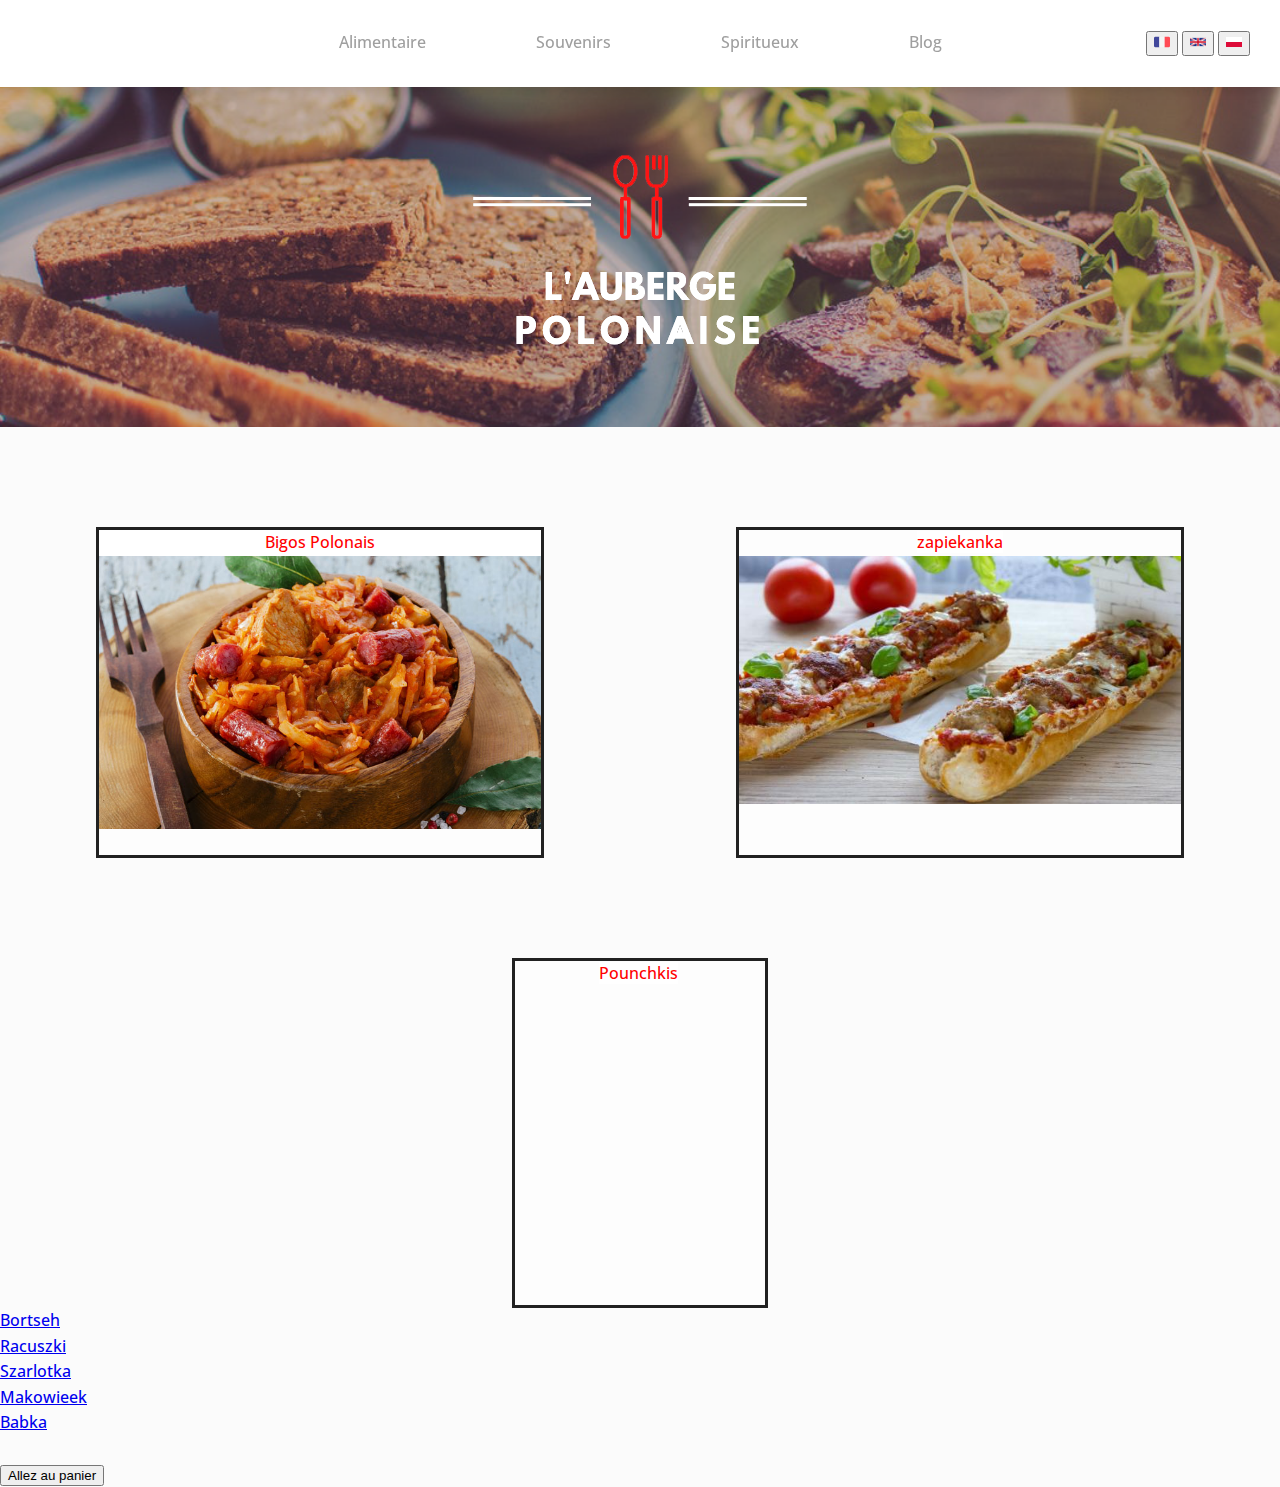
<file: index.html>
<!DOCTYPE html>
<html lang="fr-FR">
<head>
    <meta charset="UTF-8">
    <meta name="viewport" content="width=device-width, initial-scale=1.0">
    <meta http-equiv="X-UA-Compatible" content="ie=edge">
    <title>A propos de nous ! </title>
    <link rel="stylesheet" href="style.css">
    <link rel="stylesheet" href="verif.css">
    <link rel="stylesheet" href="https://use.fontawesome.com/releases/v5.6.3/css/all.css" integrity="sha384-UHRtZLI+pbxtHCWp1t77Bi1L4ZtiqrqD80Kn4Z8NTSRyMA2Fd33n5dQ8lWUE00s/" crossorigin="anonymous">
    <meta name="description" content="A propos de nous et de notre magasin ! Découvrez la ou tout a commencer ! ">
    <meta name="keywords" content="magasin, polonais, e-commerce, local, spécialité, divers">
</head>
<body>
    <header class="top-bar">
        <nav>
            <a href="#" class="alim">Alimentaire</a>
            <a href="#" class="souvenir">Souvenirs</a>
            <a href="#" class="spiritueux">Spiritueux</a>
            <a href="#" class="blog">Blog</a>
        </nav>
        <nav>
        <div class="social">
                <button class="lang button" onclick="changeLanguage('fr')"><img src="img/icofr.png" alt="Traduction Française" title="Traduction Française" class="button-flag"></button>
                <button class="lang button" onclick="changeLanguage('en')"><img src="img/icoengl.png" alt="Traduction Anglaise" title="Traduction Anglaise" class="button-flag"></button>
                <button class="lang button" onclick="changeLanguage('pl')"><img src="img/icopolo.png" alt="Traduction Polonaise" title="Traduction Polonaise" class="button-flag"></button>
        </div>
        </nav>
    </header>
<div class="banniere">
    <img src="img/logo.png" alt="Logo du site" class="logo-banner">
</div>
<div id="conteneur">      
        <div class="manip" href="#popup-product" onclick="loadProduct('bigos', '17€/kg', 'choucroute polonaise au paprika')">
            <div class="title">
            <a href="#">Bigos Polonais</a>
            <div class="image">
                <img src="img/bigos.jpeg">   
            </div>
            
        </div>
            </div>      
        <div class="manip"  href="#popup-product" onclick="loadProduct('zapiekanka', '20€/kg', 'demi baguette,champignon,fromage')">
            <a href="#">zapiekanka</a>
            <div class="image">
                <img src="img/zapiekanka.jpg">
            </div>
        </div>
</div> 
    <div id="conteneur1">

        <div class="man1">
                <a href="#">Pounchkis</a>
                <img class="img/Pounchkis.jpg">
            </div>
        </div>
    
        <div class="man2">
            <div class="title">
                <a href="#">Bortseh</a>
            </div>
        </div>

        <div class="man3">
            <div class="title">
                <a href="#">Racuszki</a>
            </div>
        </div>
    </div>
    <div id="conteneur3">
        <div class="ma1">
            <div class="title">
                <a href="#">Szarlotka</a>
            </div>
        </div>
        <div class="ma2">
            <div class="title">
                <a href="#">Makowieek</a>
            </div>
        </div>
        <div class="ma3">
            <div class="title">
                <a href="#">Babka</a>
            </div>
        </div>
    </div>


<br>
<button id="myBtn">Allez au panier</button> 

<div id="myModal" class="modal">
    <div class="modal-content">
        <div class="login">
                
                <div class="login-triangle"></div>   
                
                <h2 class="login-header">Vérification âge</h2>
                        <form class="login-container">
                            <p>Quel âge tu as ? <input type="number" class="age" name="age" placeholder="19" required/></p>
                            <button type="button" onclick="enter()" on class="login-button">Voir mon panier</button>
                        </form>
            </div>
    </div>
</div>

<div id="popup-product" class="overlay">
        <div class="popup">
            <h2 class="title"></h2>
            <a class="close" href="#" onclick="closePopup()" >&times;</a>
            <div class="prix"></div>
            <div class="content">
            </div>
        </div>
    </div>

<script>
function loadProduct(titre, prix, desc) {
    var popup = document.querySelector('.popup');
    popup.querySelector(".content").innerHTML = desc;
    popup.querySelector('.title').innerHTML = titre;
    popup.querySelector('.prix').innerHTML = prix;
    var overlay = document.querySelector('.overlay');
    overlay.style.visibility = "visible";
    overlay.style.opacity = "1";
}
function closePopup() {
    var overlay = document.querySelector('.overlay');
    overlay.style.visibility = "hidden";
    overlay.style.opacity = "0";
}
</script>
<script src="verification.js"></script>
<script src="lang.js"></script>
<script src="language.js?fgfdg"></script>
</body>
</html>
</file>
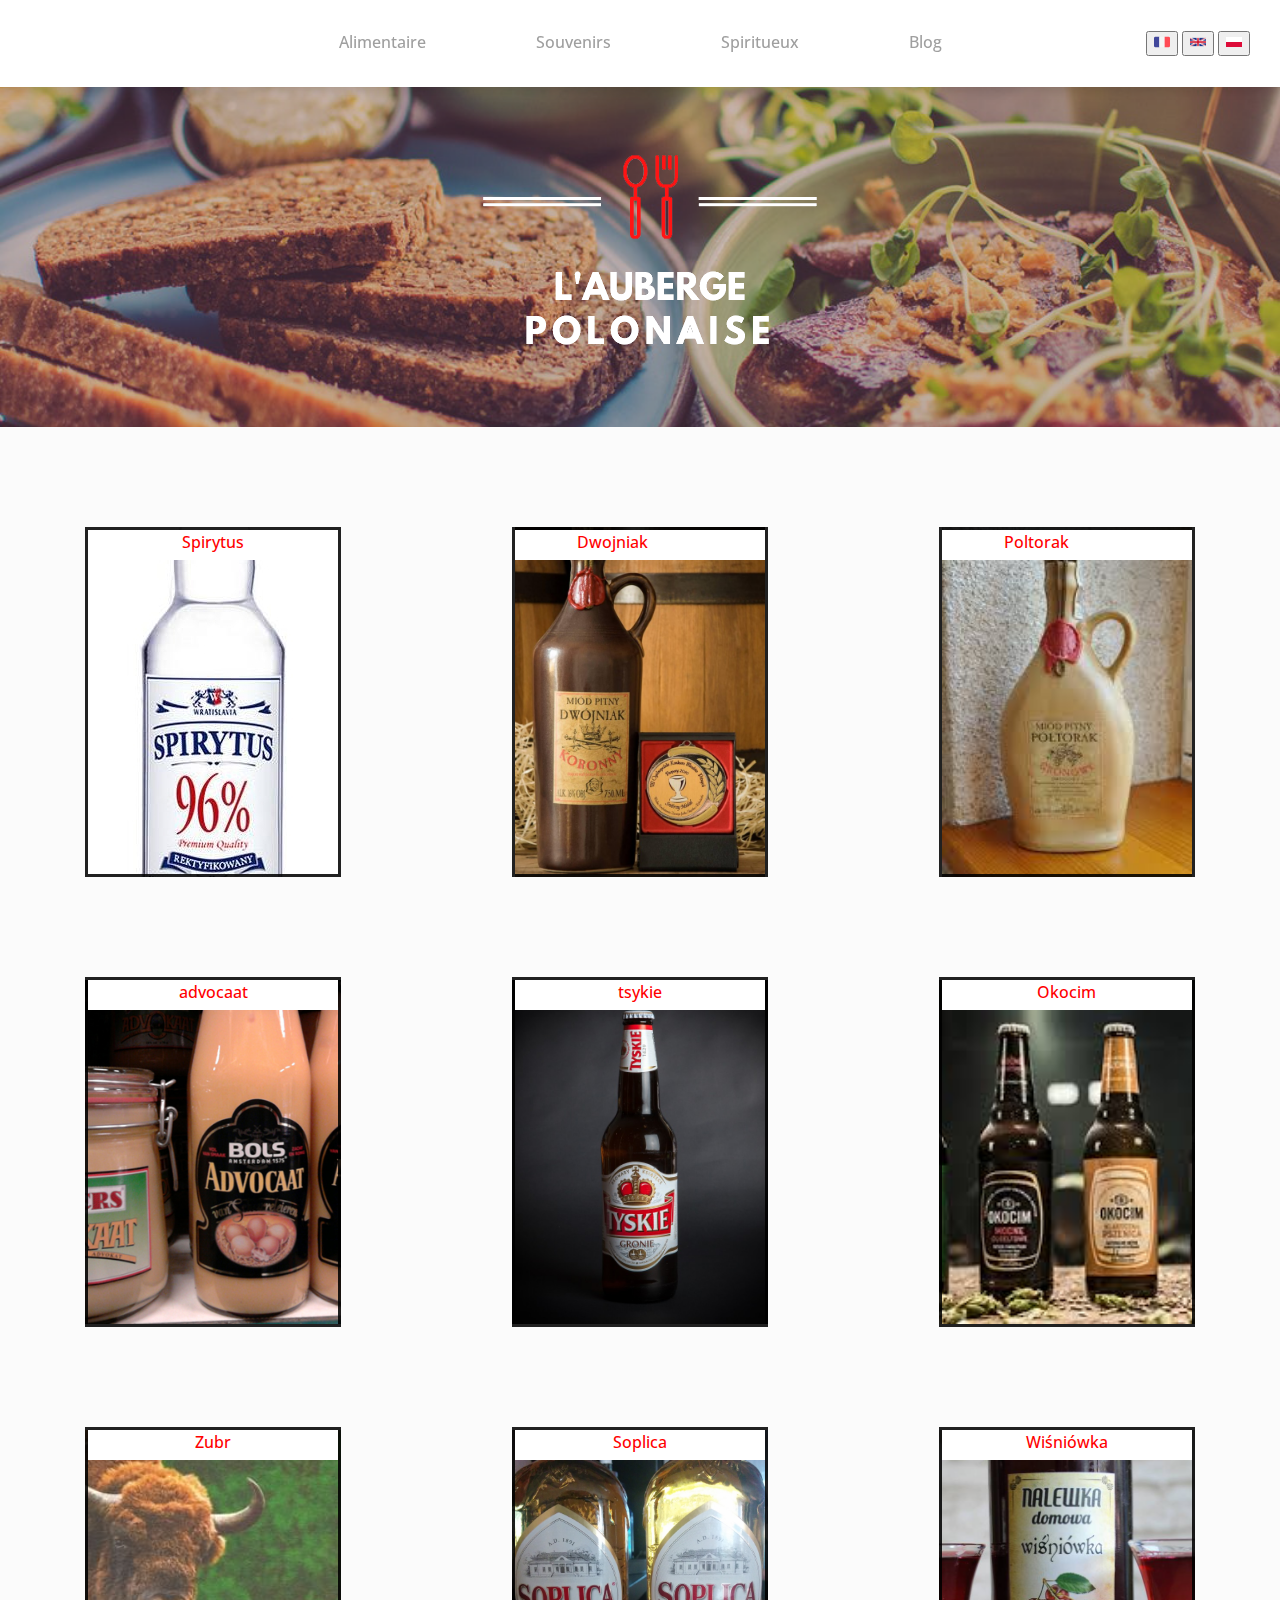
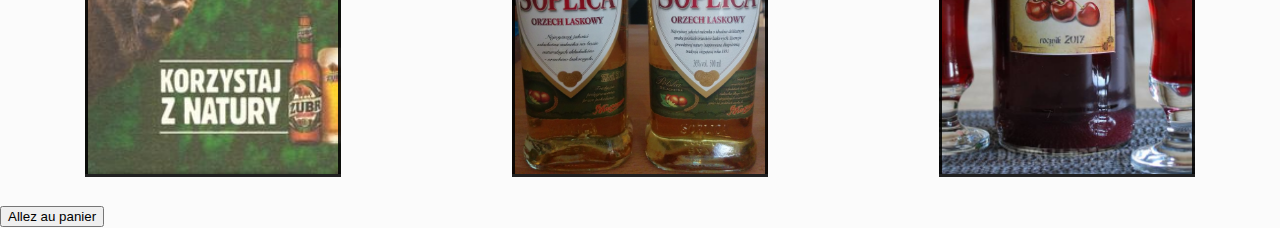
<file: alcoolindex.html>
<!DOCTYPE html>
<html lang="fr-FR">
<head>
    <meta charset="UTF-8">
    <meta name="viewport" content="width=device-width, initial-scale=1.0">
    <meta http-equiv="X-UA-Compatible" content="ie=edge">
    <title>A propos de nous ! </title>
    <link rel="stylesheet" href="stylespirit.css">
    <link rel="stylesheet" href="verif.css">
    <link rel="stylesheet" href="https://use.fontawesome.com/releases/v5.6.3/css/all.css" integrity="sha384-UHRtZLI+pbxtHCWp1t77Bi1L4ZtiqrqD80Kn4Z8NTSRyMA2Fd33n5dQ8lWUE00s/" crossorigin="anonymous">
    <meta name="description" content="A propos de nous et de notre magasin ! Découvrez la ou tout a commencer ! ">
    <meta name="keywords" content="magasin, polonais, e-commerce, local, spécialité, divers">
</head>
<body>
    <header class="top-bar">
        <nav>
            <a href="#" class="alim">Alimentaire</a>
            <a href="#" class="souvenir">Souvenirs</a>
            <a href="#" class="spiritueux">Spiritueux</a>
            <a href="#" class="blog">Blog</a>
        </nav>
        <nav>
        <div class="social">
                <button class="lang button" onclick="changeLanguage('fr')"><img src="img/icofr.png" alt="Traduction Française" title="Traduction Française" class="button-flag"></button>
                <button class="lang button" onclick="changeLanguage('en')"><img src="img/icoengl.png" alt="Traduction Anglaise" title="Traduction Anglaise" class="button-flag"></button>
                <button class="lang button" onclick="changeLanguage('pl')"><img src="img/icopolo.png" alt="Traduction Polonaise" title="Traduction Polonaise" class="button-flag"></button>
        </div>
        </nav>
    </header>
<div class="banniere">
    <img src="img/logo.png" alt="Logo du site" class="logo-banner">
</div>
<div id="conteneur">
        
        <div class="manip">
            <div class="title">
                <a href="#">Spirytus</a>
            </div>
        </div>
        
        <div class="manip2">
            <div class="title">
                <a href="#">Dwojniak</a>
            </div>
        </div>
        <div class="manip3">
            <div class="title">
                <a href="#">Poltorak</a>
            </div>
        </div>
    </div> 
    <div id="conteneur1">

        <div class="man1">
            <div class="title">
                <a href="#">advocaat</a>
            </div>
        </div>
    
        <div class="man2">
            <div class="title">
                <a href="#">tsykie</a>
            </div>
        </div>

        <div class="man3">
            <div class="title">
                <a href="#">Okocim</a>
            </div>
        </div>
    </div>
    <div id="conteneur3">
        <div class="ma1">
            <div class="title">
                <a href="#">Zubr</a>
            </div>
        </div>
        <div class="ma2">
            <div class="title">
                <a href="#">Soplica</a>
            </div>
        </div>
        <div class="ma3">
            <div class="title">
                <a href="#">Wiśniówka</a>
            </div>
        </div>
    </div>


<br>
<button id="myBtn">Allez au panier</button> 

<div id="myModal" class="modal">
    <div class="modal-content">
        <div class="login">
                
                <div class="login-triangle"></div>   
                
                <h2 class="login-header">Vérification âge</h2>
                        <form class="login-container">
                            <p>Quel âge tu as ? <input type="number" class="age" name="age" placeholder="19" required/></p>
                            <button type="button" onclick="enter()" on class="login-button">Voir mon panier</button>
                        </form>
            </div>
    </div>
</div>

<script src="verification.js"></script>
<script src="lang.js"></script>
<script src="language.js"></script>
</body>
</html>
</file>
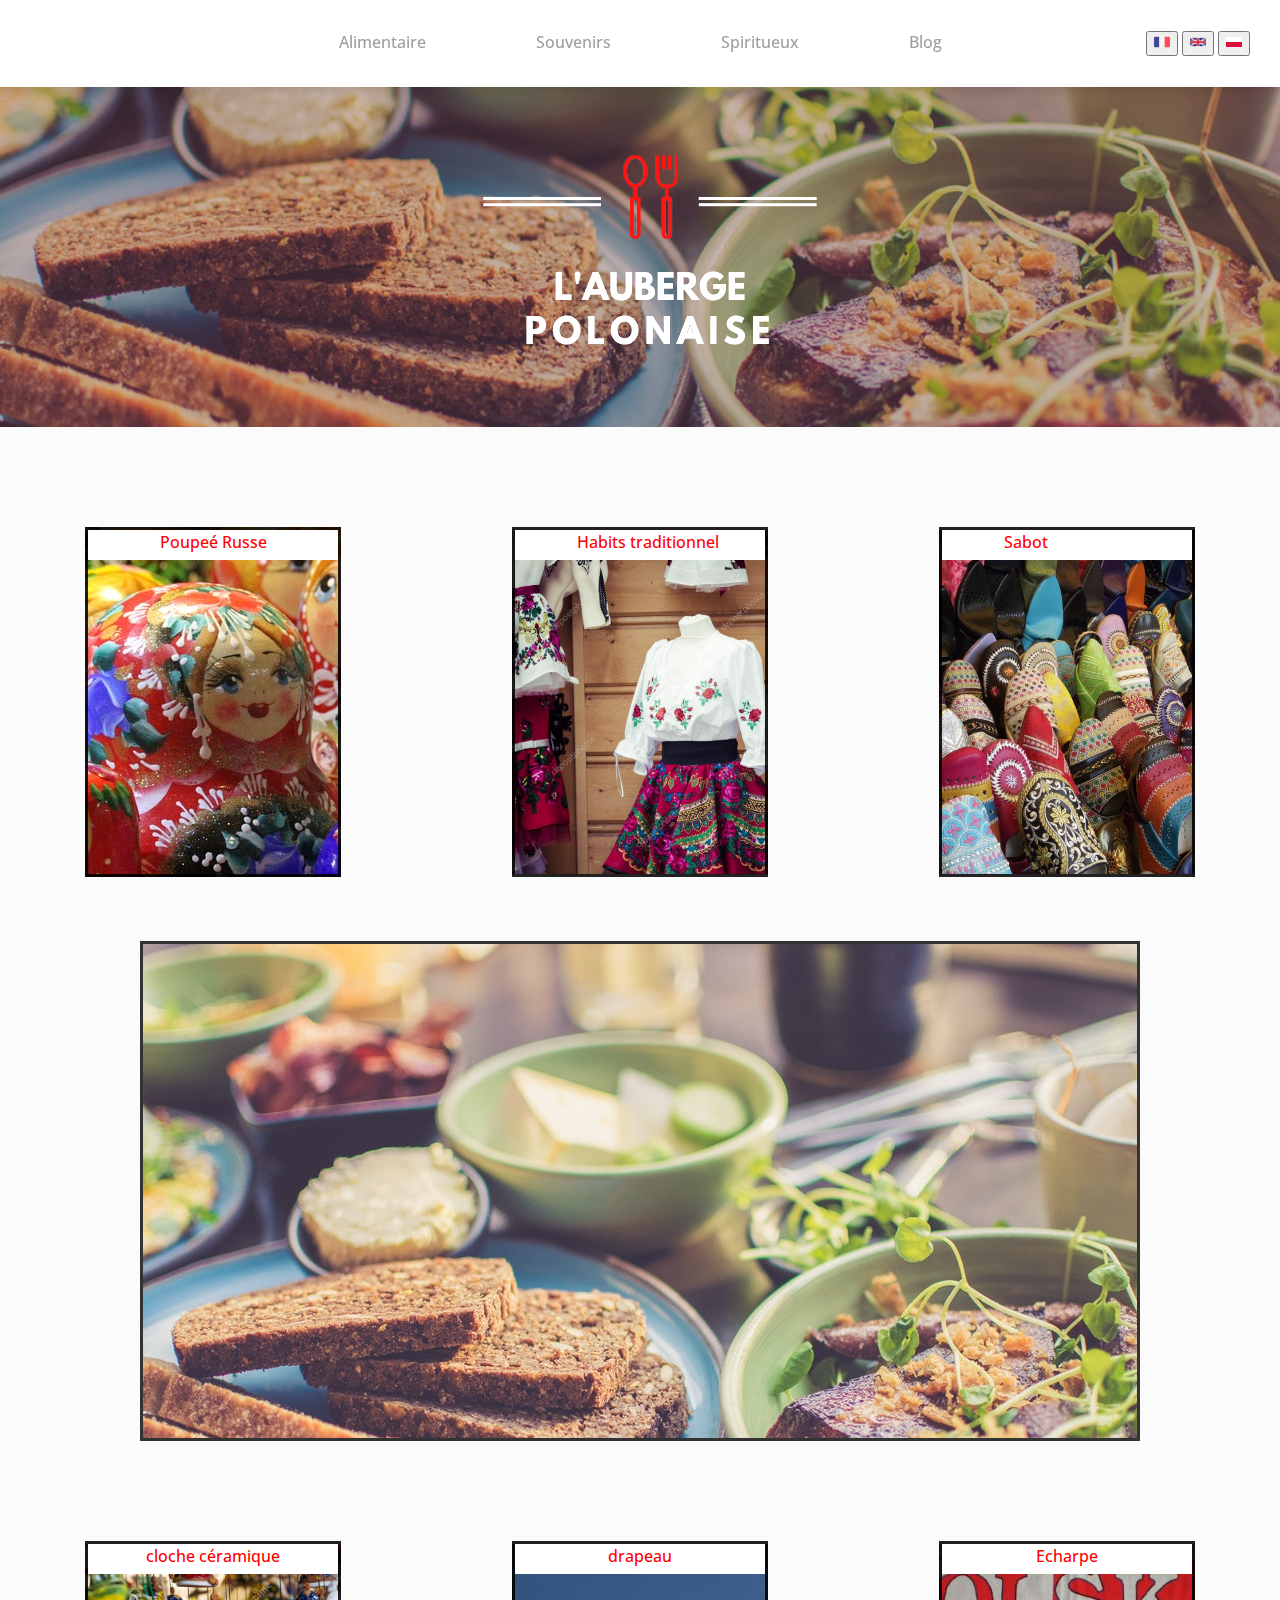
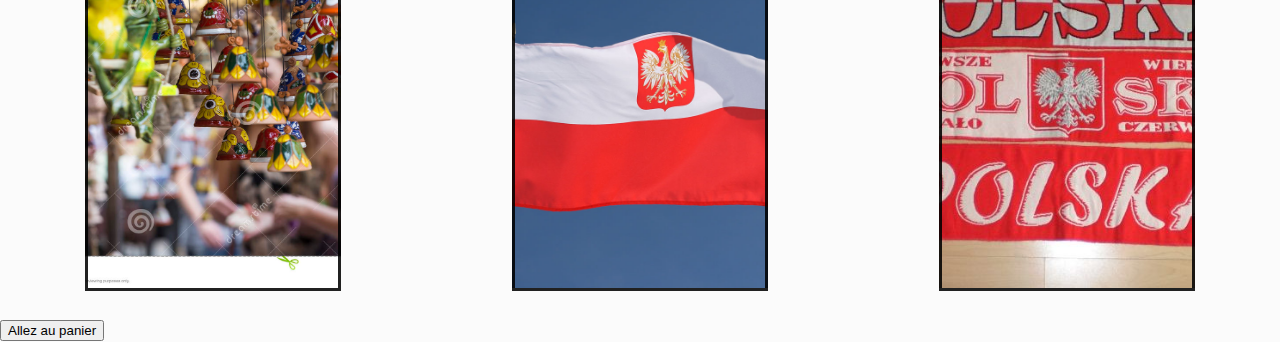
<file: indexsouvenir.html>
<!DOCTYPE html>
<html lang="fr-FR">
<head>
    <meta charset="UTF-8">
    <meta name="viewport" content="width=device-width, initial-scale=1.0">
    <meta http-equiv="X-UA-Compatible" content="ie=edge">
    <title>A propos de nous ! </title>
    <link rel="stylesheet" href="stylesouvenir.css">
    <link rel="stylesheet" href="verif.css">
    <link rel="stylesheet" href="https://use.fontawesome.com/releases/v5.6.3/css/all.css" integrity="sha384-UHRtZLI+pbxtHCWp1t77Bi1L4ZtiqrqD80Kn4Z8NTSRyMA2Fd33n5dQ8lWUE00s/" crossorigin="anonymous">
    <meta name="description" content="A propos de nous et de notre magasin ! Découvrez la ou tout a commencer ! ">
    <meta name="keywords" content="magasin, polonais, e-commerce, local, spécialité, divers">
</head>
<body>
    <header class="top-bar">
        <nav>
            <a href="#" class="alim">Alimentaire</a>
            <a href="#" class="souvenir">Souvenirs</a>
            <a href="#" class="spiritueux">Spiritueux</a>
            <a href="#" class="blog">Blog</a>
        </nav>
        <nav>
        <div class="social">
                <button class="lang button" onclick="changeLanguage('fr')"><img src="img/icofr.png" alt="Traduction Française" title="Traduction Française" class="button-flag"></button>
                <button class="lang button" onclick="changeLanguage('en')"><img src="img/icoengl.png" alt="Traduction Anglaise" title="Traduction Anglaise" class="button-flag"></button>
                <button class="lang button" onclick="changeLanguage('pl')"><img src="img/icopolo.png" alt="Traduction Polonaise" title="Traduction Polonaise" class="button-flag"></button>
        </div>
        </nav>
    </header>
<div class="banniere">
    <img src="img/logo.png" alt="Logo du site" class="logo-banner">
</div>
<div id="conteneur">
        
        <div class="manip">
            <div class="title">
                <a href="#">Poupeé Russe</a>
            </div>
        </div>
        
        <div class="manip2">
            <div class="title">
                <a href="#">Habits traditionnel</a>
            </div>
        </div>
        <div class="manip3">
            <div class="title">
                <a href="#">Sabot</a>
            </div>
        </div>
    </div> 
    <div class="diaporama1">

    </div>
    
    <div id="conteneur3">
        <div class="ma1">
            <div class="title">
                <a href="#">cloche céramique</a>
            </div>
        </div>
        <div class="ma2">
            <div class="title">
                <a href="#">drapeau</a>
            </div>
        </div>
        <div class="ma3">
            <div class="title">
                <a href="#">Echarpe</a>
            </div>
        </div>
    </div>


<br>
<button id="myBtn">Allez au panier</button> 

<div id="myModal" class="modal">
    <div class="modal-content">
        <div class="login">
                
                <div class="login-triangle"></div>   
                
                <h2 class="login-header">Vérification âge</h2>
                        <form class="login-container">
                            <p>Quel âge tu as ? <input type="number" class="age" name="age" placeholder="19" required/></p>
                            <button type="button" onclick="enter()" on class="login-button">Voir mon panier</button>
                        </form>
            </div>
    </div>
</div>

<script src="verification.js"></script>
<script src="lang.js"></script>
<script src="language.js"></script>
</body>
</html>
</file>
<file: style.css>
* {
    box-sizing: border-box;
}

body, html {
    font-size: 16px;
    font-weight: 500;
    color: rgba(0, 0, 0, 0.87);
    font-family: "Montserrat", sans-serif;
    line-height: 1.6;
    margin: 0;
    background: #fbfbfb;
}

.top-bar {
    background: #ffffff;
    position: fixed;
    top: 0px;
    right: 0px;
    left: 0px;
    width: 100%;
    padding: 30px;
    z-index: 3;
    box-shadow: 0 4px 10px rgba(0, 0, 0, .1);

}

.top-bar nav {
    text-align: center;
}

.top-bar nav a {
    color: #9f9f9f;
    text-decoration: none;
    font-weight: 500;
    margin: 0 53px;
}

.top-bar nav a:hover, .top-bar nav a.active{
    color: #e73131fd;
    text-decoration: underline;
}

.social {
    float: right;
    margin-top: -25px;
}

.social a {
    padding: 0px 12px;
    opacity: .4;
}

.social a:hover {
    opacity: 1;
}

.banniere {
    height: 427px;
    width: 100%;
    text-align: center;
    background: no-repeat center center / cover url("img/numeroun.png"); 
}

.logo-banner {
    margin-top: 30px;
}

#conteneur{  
    display:flex;
    justify-content: space-around;
}
.manip{
    height: 331px;
    width: 35%;
    background: rgba(255, 255, 255, 0.5);
    margin-top: 100px;
    text-align: center;
    border-style: solid;
    background-position: center;
    background-repeat: no-repeat;
}
.manip:hover {
    cursor: pointer;
}
.manip a {
    text-decoration: none;
    background: #ffffff;
    color: red;
    background-size: cover;
    opacity: 1;
}
.manip .image {
    max-width: 100%;
    height: 300px;
    overflow: hidden;
}
.manip .image img{
    max-width: 100%;
}
.manip .title {
    background: #ffffff;
    width: 100%;
    height: 30px;
}
/* .manip2{
    height: 463px;
    width: 706px;
    background: rgba(255, 255, 255, 0.5);  
    margin-top: 100px;
    border-style: solid;
    background-position: center;
    background-repeat: no-repeat;
    background-size: cover;
    margin-left: 600px;
}

.manip2 .title {
    background: #ffffff;
    width: 100%;
    height: 30px;
}

.manip2 a {
    text-decoration: none;
    background: #ffffff;
    text-decoration: none;
    color: red;
    text-align: center;
    background-size: cover;
    margin-left: 25%;
}

.manip3 .title {
    background: #ffffff;
    width: 100%;
    height: 30px;
}

.manip3 a {
    text-decoration: none;
    background: #ffffff;
    text-decoration: none;
    color: red;
    text-align: center;
    background-size: cover;
    margin-left: 25%;
}
.manip3{
    height: 350px;
    width: 20%;
    background: rgba(29, 29, 29, 0.5);
    margin-top: 100px;
    border-style: solid;
    background: url(img/chou.jpg);
    background-position: center;
    background-repeat: no-repeat;
    background-size: cover;
} */
#conteneur1{
    display:flex;
    justify-content: space-around;
}
.man1{
    height: 350px;
    width: 20%;
    background: rgba(255, 255, 255, 0.5);
    margin-top: 100px;
    text-align: center;
    border-style: solid;
    

}
/*.man1{
    height: 331px;
    width: 35%;
    background: rgba(255, 255, 255, 0.5);
    margin-top: 100px;
    text-align: center;
    border-style: solid;
    background-position: center;
    background-repeat: no-repeat;
}*/
.man1:hover {
    cursor: pointer;
}
.man1 a {
    text-decoration: none;
    background: #ffffff;
    color: red;
    background-size: cover;
    opacity: 1;
}
.man1 .image {
    max-width: 100%;
    height: 300px;
    overflow: hidden;
}
.man1 .image img{
    max-width: 100%;
}
/*.man1{
    height: 350px;
    width: 20%;
    background: rgba(255, 255, 255, 0.5);
    margin-top: 100px;
    text-align: center;
    border-style: solid;
    background: url(img/pounchkis.jpg);
    background-position: center;
    background-repeat: no-repeat;
    background-size: cover;
}*/

.man1 a {
    text-decoration: none;
    background: #ffffff;
    color: red;
    background-size: cover;
    opacity: 1;
}

.man1 .title {
    background: #ffffff;
    width: 100%;
    height: 30px;
}
/*.man2{
    height: 350px;
    width: 20%;
    background: rgba(255, 255, 255, 0.5);
    margin-top: 100px;
    text-align: center;
    border-style: solid;
    background: url(img/bortsh.jpg);
    background-position: center;
    background-repeat: no-repeat;
    background-size: cover;

}
.man2 a {
    text-decoration: none;
    background: #ffffff;
    color: red;
    background-size: cover;
    opacity: 1;
}

.man2 .title {
    background: #ffffff;
    width: 100%;
    height: 30px;
}
.man3{
    height: 350px;
    width: 20%;
    background: rgba(255, 255, 255, 0.5);
    margin-top: 100px;
    text-align: center;
    border-style: solid;
    background: url(img/racuski.jpg);
    background-position: center;
    background-repeat: no-repeat;
    background-size: cover;

}
.man3 a {
    text-decoration: none;
    background: #ffffff;
    color: red;
    background-size: cover;
    opacity: 1;
}

.man3 .title {
    background: #ffffff;
    width: 100%;
    height: 30px;
}
#conteneur3{
    display:flex;
    justify-content: space-around;
}
.ma1{
    height: 350px;
    width: 20%;
    background: rgba(255, 255, 255, 0.5);
    margin-top: 100px;
    text-align: center;
    border-style: solid;
    background: url(img/szarlotka.jpg);
    background-position: center;
    background-repeat: no-repeat;
    background-size: cover;

}
.ma1 a {
    text-decoration: none;
    background: #ffffff;
    color: red;
    background-size: cover;
    opacity: 1;
}

.ma1 .title {
    background: #ffffff;
    width: 100%;
    height: 30px;
}
.ma2{
    height: 350px;
    width: 20%;
    background: rgba(255, 255, 255, 0.5);
    margin-top: 100px;
    text-align: center;
    border-style: solid;
    background: url(img/mako.jpg);
    background-position: center;
    background-repeat: no-repeat;
    background-size: cover;
}
.ma2 a {
    text-decoration: none;
    background: #ffffff;
    color: red;
    background-size: cover;
    opacity: 1;
}

.ma2 .title {
    background: #ffffff;
    width: 100%;
    height: 30px;
}
.ma3{
    height: 350px;
    width: 20%;
    background: rgba(255, 255, 255, 0.5);
    margin-top: 100px;
    text-align: center;
    border-style: solid;
    background: url(img/babka.jpg);
    background-position: center;
    background-repeat: no-repeat;
    background-size: cover;

}
.ma2 a {
    text-decoration: none;
    background: #ffffff;
    color: red;
    background-size: cover;
    opacity: 1;
}

.ma3 .title {
    background: #ffffff;
    width: 100%;
    height: 30px;
}
*/
.overlay {
    position: fixed;
    top: 0;
    bottom: 0;
    left: 0;
    right: 0;
    background: rgba(0, 0, 0, 0.7);
    transition: opacity 500ms;
    visibility: hidden;
    opacity: 0;
}
.overlay:target {
    visibility: visible;
    opacity: 1;
}

.popup {
    margin: 250px auto;
    padding: 20px;
    background: #fff;
    border-radius: 5px;
    border: 3px solid red;
    width: 30%;
    position: relative;
    transition: all 5s ease-in-out;
  }
  
  .popup h2 {
    margin-top: 0;
    color: #333;
    font-family: Tahoma, Arial, sans-serif;
  }
  .popup .close {
    position: absolute;
    top: 20px;
    right: 30px;
    transition: all 200ms;
    font-size: 30px;
    font-weight: bold;
    text-decoration: none;
    color: #333;
  }
  .popup .close:hover {
    color: #06D85F;
  }
  .popup .content {
    max-height: 30%;
    overflow: auto;
  }
</file>
<file: verif.css>
@import url(https://fonts.googleapis.com/css?family=Open+Sans:400,700);

body {
    font-family: 'Open Sans', sans-serif; 
}

.login {
    width: 400px;
    margin: 16px auto;
    font-size: 16px;

}

.login-header {
    margin-top: 0;
    margin-bottom: 0;
}

.login-triangle {
    width: 0;
    margin-right: auto;
    margin-left: auto;
    border: 12px solid transparent;
    border-bottom-color: #e73131fd;
}

.login-header {
    background:#e73131fd;
    padding: 20px;
    font-size: 1.4em;
    font-weight: normal;
    text-align: center;
    text-transform: uppercase;
    color: #fff;
}

.login-container {
    background: #ebebeb;
    padding: 12px;
}

.login p {
    padding: 12px;
}

.login-button {
    box-sizing: border-box;
    display: block;
    width: 100%;
    border-width: 1px;
    border-style: solid;
    padding: 16px;
    outline: 0;
    font-family: inherit;
    font-size: 0.95em;
  }

.login-button:hover {
    text-decoration: uderline;
    color: #e73131fd;
    transition: color .3s;
}
.login-button[type="button"]:focus {
    border-color: #e73131fd;
  }

.modal {
    display: none; 
    position: fixed; 
    z-index: 1; 
    left: 0;
    top: 0;
    width: 100%; 
    height: 100%; 
    overflow: auto; 
    background-color: rgb(0,0,0); 
    background-color: rgba(0,0,0,0.4); 
  }
  

  .modal-content {
    background-color: transparent;
    margin: 15% auto; 
    padding: 20px;
    width: 80%; 
  }
  

  .close {
    color: #aaa;
    font-size: 28px;
    font-weight: bold;
    border: 2px solid #e73131fd;
    padding: 2px 5px;
    border-radius: 50%;
  }
  
  .close:hover,
  .close:focus {
    color: black;
    text-decoration: none;
    cursor: pointer;
  }
</file>
<file: stylespirit.css>
* {
    box-sizing: border-box;
}

body, html {
    font-size: 16px;
    font-weight: 500;
    color: rgba(0, 0, 0, 0.87);
    font-family: "Montserrat", sans-serif;
    line-height: 1.6;
    margin: 0;
    background: #fbfbfb;
}

.top-bar {
    background: #ffffff;
    position: fixed;
    top: 0px;
    right: 0px;
    left: 0px;
    width: 100%;
    padding: 30px;
    z-index: 3;
    box-shadow: 0 4px 10px rgba(0, 0, 0, .1);

}

.top-bar nav {
    text-align: center;
}

.top-bar nav a {
    color: #9f9f9f;
    text-decoration: none;
    font-weight: 500;
    margin: 0 53px;
}

.top-bar nav a:hover, .top-bar nav a.active{
    color: #e73131fd;
    text-decoration: underline;
}

.social {
    float: right;
    margin-top: -25px;
}

.social a {
    padding: 0px 12px;
    opacity: .4;
}

.social a:hover {
    opacity: 1;
}

.banniere {
    height: 427px;
    width: 100%;
    background: no-repeat center center / cover url("img/numeroun.png"); 
}

.logo-banner {
    margin-left: 400px;
    margin-top: 30px;
}

#conteneur{
    
    display:flex;
    justify-content: space-around;
}
.manip{
    height: 350px;
    width: 20%;
    background: rgba(255, 255, 255, 0.5);
    margin-top: 100px;
    text-align: center;
    border-style: solid;
    background: url(img/spirytus.jpg);
    background-position: center;
    background-repeat: no-repeat;
}

.manip a {
    text-decoration: none;
    background: #ffffff;
    color: red;
    background-size: cover;
    opacity: 1;
}

.manip .title {
    background: #ffffff;
    width: 100%;
    height: 30px;
}
.manip2{
    height: 350px;
    width: 20%;
    background: rgba(255, 255, 255, 0.5);  
    margin-top: 100px;
    border-style: solid;
    background: url(img/dwojniak.jpg);
    background-position: center;
    background-repeat: no-repeat;
    background-size: cover;
}

.manip2 .title {
    background: #ffffff;
    width: 100%;
    height: 30px;
}

.manip2 a {
    text-decoration: none;
    background: #ffffff;
    text-decoration: none;
    color: red;
    text-align: center;
    background-size: cover;
    margin-left: 25%;
}

.manip3 .title {
    background: #ffffff;
    width: 100%;
    height: 30px;
}

.manip3 a {
    text-decoration: none;
    background: #ffffff;
    text-decoration: none;
    color: red;
    text-align: center;
    background-size: cover;
    margin-left: 25%;
}
.manip3{
    height: 350px;
    width: 20%;
    background: rgba(29, 29, 29, 0.5);
    margin-top: 100px;
    border-style: solid;
    background: url(img/polto.jpg);
    background-position: center;
    background-repeat: no-repeat;
    background-size: cover;
}
#conteneur1{
    display:flex;
    justify-content: space-around;
}
.man1{
    height: 350px;
    width: 20%;
    background: rgba(255, 255, 255, 0.5);
    margin-top: 100px;
    text-align: center;
    border-style: solid;
    

}
.man1{
    height: 350px;
    width: 20%;
    background: rgba(255, 255, 255, 0.5);
    margin-top: 100px;
    text-align: center;
    border-style: solid;
    background: url(img/advocaat.jpg);
    background-position: center;
    background-repeat: no-repeat;
    background-size: cover;

}
.man1 a {
    text-decoration: none;
    background: #ffffff;
    color: red;
    background-size: cover;
    opacity: 1;
}

.man1 .title {
    background: #ffffff;
    width: 100%;
    height: 30px;
}
.man2{
    height: 350px;
    width: 20%;
    background: rgba(255, 255, 255, 0.5);
    margin-top: 100px;
    text-align: center;
    border-style: solid;
    background: url(img/tyskie.jpg);
    background-position: center;
    background-repeat: no-repeat;
    background-size: cover;

}
.man2 a {
    text-decoration: none;
    background: #ffffff;
    color: red;
    background-size: cover;
    opacity: 1;
}

.man2 .title {
    background: #ffffff;
    width: 100%;
    height: 30px;
}
.man3{
    height: 350px;
    width: 20%;
    background: rgba(255, 255, 255, 0.5);
    margin-top: 100px;
    text-align: center;
    border-style: solid;
    background: url(img/oko.jpg);
    background-position: center;
    background-repeat: no-repeat;
    background-size: cover;

}
.man3 a {
    text-decoration: none;
    background: #ffffff;
    color: red;
    background-size: cover;
    opacity: 1;
}

.man3 .title {
    background: #ffffff;
    width: 100%;
    height: 30px;
}
#conteneur3{
    display:flex;
    justify-content: space-around;
}
.ma1{
    height: 350px;
    width: 20%;
    background: rgba(255, 255, 255, 0.5);
    margin-top: 100px;
    text-align: center;
    border-style: solid;
    background: url(img/Zubr.jpg);
    background-position: center;
    background-repeat: no-repeat;
    background-size: cover;

}
.ma1 a {
    text-decoration: none;
    background: #ffffff;
    color: red;
    background-size: cover;
    opacity: 1;
}

.ma1 .title {
    background: #ffffff;
    width: 100%;
    height: 30px;
}
.ma2{
    height: 350px;
    width: 20%;
    background: rgba(255, 255, 255, 0.5);
    margin-top: 100px;
    text-align: center;
    border-style: solid;
    background: url(img/soplika.jpg);
    background-position: center;
    background-repeat: no-repeat;
    background-size: cover;
}
.ma2 a {
    text-decoration: none;
    background: #ffffff;
    color: red;
    background-size: cover;
    opacity: 1;
}

.ma2 .title {
    background: #ffffff;
    width: 100%;
    height: 30px;
}
.ma3{
    height: 350px;
    width: 20%;
    background: rgba(255, 255, 255, 0.5);
    margin-top: 100px;
    text-align: center;
    border-style: solid;
    background: url(img/wielo.jpeg);
    background-position: center;
    background-repeat: no-repeat;
    background-size: cover;

}
.ma3 a {
    text-decoration: none;
    background: #ffffff;
    color: red;
    background-size: cover;
    opacity: 1;
}

.ma3 .title {
    background: #ffffff;
    width: 100%;
    height: 30px;
}
</file>
<file: stylesouvenir.css>
* {
    box-sizing: border-box;
}

body, html {
    font-size: 16px;
    font-weight: 500;
    color: rgba(0, 0, 0, 0.87);
    font-family: "Montserrat", sans-serif;
    line-height: 1.6;
    margin: 0;
    background: #fbfbfb;
}

.top-bar {
    background: #ffffff;
    position: fixed;
    top: 0px;
    right: 0px;
    left: 0px;
    width: 100%;
    padding: 30px;
    z-index: 3;
    box-shadow: 0 4px 10px rgba(0, 0, 0, .1);

}

.top-bar nav {
    text-align: center;
}

.top-bar nav a {
    color: #9f9f9f;
    text-decoration: none;
    font-weight: 500;
    margin: 0 53px;
}

.top-bar nav a:hover, .top-bar nav a.active{
    color: #e73131fd;
    text-decoration: underline;
}

.social {
    float: right;
    margin-top: -25px;
}

.social a {
    padding: 0px 12px;
    opacity: .4;
}

.social a:hover {
    opacity: 1;
}

.banniere {
    height: 427px;
    width: 100%;
    background: no-repeat center center / cover url("img/numeroun.png"); 
}

.logo-banner {
    margin-left: 400px;
    margin-top: 30px;
}

#conteneur{
    
    display:flex;
    justify-content: space-around;
}
.manip{
    height: 350px;
    width: 20%;
    background: rgba(255, 255, 255, 0.5);
    margin-top: 100px;
    text-align: center;
    border-style: solid;
    background: url(img/poupee.jpg);
    background-position: center;
    background-repeat: no-repeat;
}

.manip a {
    text-decoration: none;
    background: #ffffff;
    color: red;
    background-size: cover;
    opacity: 1;
}

.manip .title {
    background: #ffffff;
    width: 100%;
    height: 30px;
}
.manip2{
    height: 350px;
    width: 20%;
    background: rgba(255, 255, 255, 0.5);  
    margin-top: 100px;
    border-style: solid;
    background: url(img/vetement.jpg);
    background-position: center;
    background-repeat: no-repeat;
    background-size: cover;
}

.manip2 .title {
    background: #ffffff;
    width: 100%;
    height: 30px;
}

.manip2 a {
    text-decoration: none;
    background: #ffffff;
    text-decoration: none;
    color: red;
    text-align: center;
    background-size: cover;
    margin-left: 25%;
}

.manip3 .title {
    background: #ffffff;
    width: 100%;
    height: 30px;
}

.manip3 a {
    text-decoration: none;
    background: #ffffff;
    text-decoration: none;
    color: red;
    text-align: center;
    background-size: cover;
    margin-left: 25%;
}
.manip3{
    height: 350px;
    width: 20%;
    background: rgba(29, 29, 29, 0.5);
    margin-top: 100px;
    border-style: solid;
    background: url(img/sabot.jpg);
    background-position: center;
    background-repeat: no-repeat;
    background-size: cover;
}

  .diaporama1{
  margin: 0 auto;
  width: 1000px;
  border: 3px solid #333;
  background-image: url("img/image1.jpg");
  height: 500px;
  margin-top: 5%;
  
  -webkit-animation-name: diapo1;
  -webkit-animation-duration: 9s;
  -webkit-animation-timing-function: linear;
  -webkit-animation-iteration-count: infinite;
  -webkit-animation-direction: normal;
  
  -moz-animation-name: diapo1;
  -moz-animation-duration: 9s;
  -moz-animation-timing-function: linear;
  -moz-animation-iteration-count: infinite;
  -moz-animation-direction: normal;
  
  animation-name: diapo1;
  animation-duration: 9s;
  animation-timing-function: linear;
  animation-iteration-count: infinite;
  animation-direction: normal;
  
  }
  @-webkit-keyframes diapo1{
      0%{background-image: url("img/image1.jpg");}
      33%{background-image: url("img/image2.jpg");}
      66%{background-image: url("img/numerotrois.jpg");}
  }
  @-moz-keyframesdiapo1 diapo1{
      0%{background-image: url("img/image1.jpg");}
      33%{background-image: url("img/image2.jpg");}
      66%{background-image: url("img/numerotrois.jpg");}
  }
  @keyframes diapo1{
      0%{background-image: url("img/image1.jpg");}
      33%{background-image: url("img/image2.jpg");}
      66%{background-image: url("img/numerotrois.jpg");}
  }
#conteneur3{
    display:flex;
    justify-content: space-around;
}
.ma1{
    height: 350px;
    width: 20%;
    background: rgba(255, 255, 255, 0.5);
    margin-top: 100px;
    text-align: center;
    border-style: solid;
    background: url(img/cloche.jpg);
    background-position: center;
    background-repeat: no-repeat;
    background-size: cover;

}
.ma1 a {
    text-decoration: none;
    background: #ffffff;
    color: red;
    background-size: cover;
    opacity: 1;
}

.ma1 .title {
    background: #ffffff;
    width: 100%;
    height: 30px;
}
.ma2{
    height: 350px;
    width: 20%;
    background: rgba(255, 255, 255, 0.5);
    margin-top: 100px;
    text-align: center;
    border-style: solid;
    background: url(img/drapeau.jpg);
    background-position: center;
    background-repeat: no-repeat;
    background-size: cover;
}
.ma2 a {
    text-decoration: none;
    background: #ffffff;
    color: red;
    background-size: cover;
    opacity: 1;
}

.ma2 .title {
    background: #ffffff;
    width: 100%;
    height: 30px;
}
.ma3{
    height: 350px;
    width: 20%;
    background: rgba(255, 255, 255, 0.5);
    margin-top: 100px;
    text-align: center;
    border-style: solid;
    background: url(img/echarpe.jpg);
    background-position: center;
    background-repeat: no-repeat;
    background-size: cover;

}
.ma3 a {
    text-decoration: none;
    background: #ffffff;
    color: red;
    background-size: cover;
    opacity: 1;
}

.ma3 .title {
    background: #ffffff;
    width: 100%;
    height: 30px;
}
</file>
